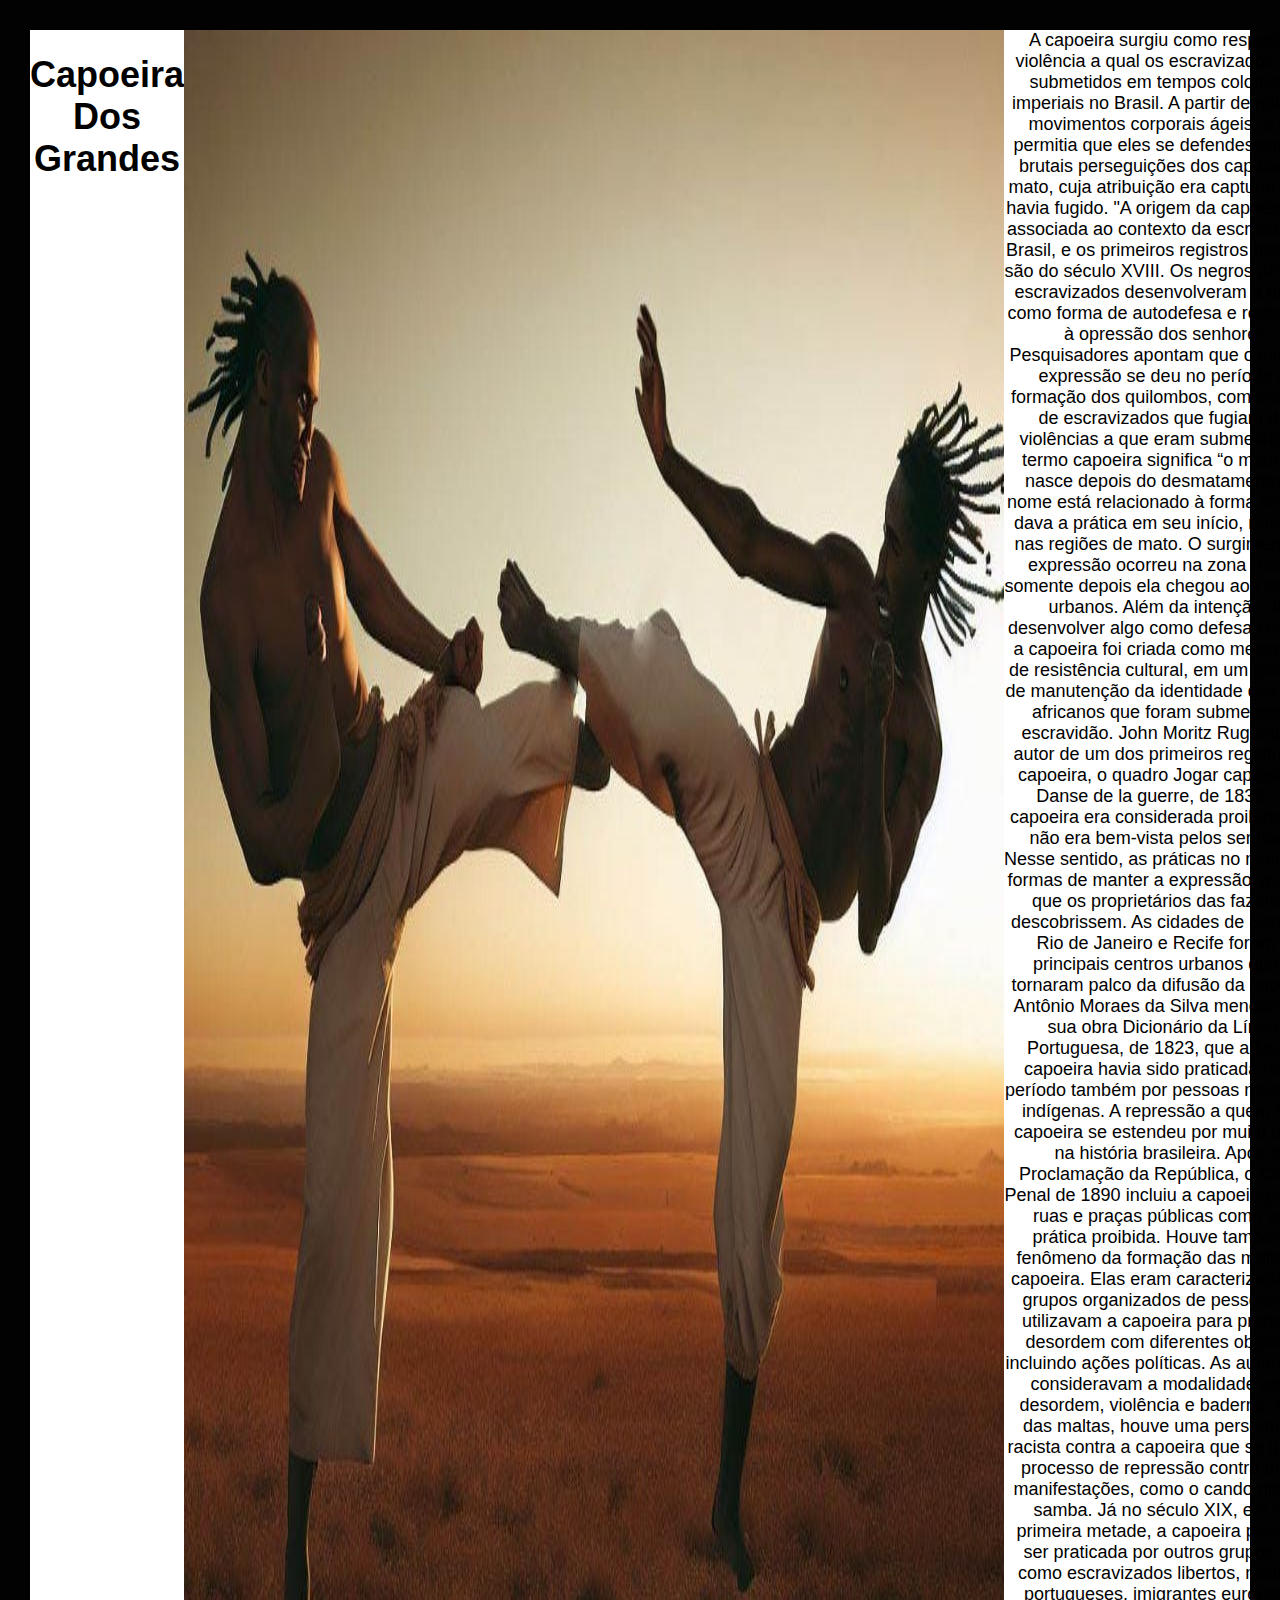
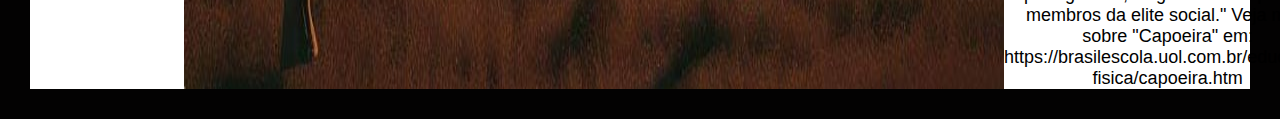
<file: index.html>
<!DOCTYPE html>
<html lang="pt-br">
<head>
    <meta charset="UTF-8">
    <link rel="stylesheet" href="style.css">
    <meta name="viewport" content="width=device-width, initial-scale=1.0">
    <title>Ryan</title>
</head>

<body>
    <header class="cabecalho">
        <h1>Capoeira Dos Grandes</h1>
        <img class="cabecalho-imagem" src="Capoeira-Dos-Gandes.jpg" alt="Logo da Capoeira"
<p>A capoeira surgiu como resposta a violência a qual os escravizados eram submetidos em tempos coloniais e imperiais no Brasil. A partir de golpes e movimentos corporais ágeis, a luta permitia que eles se defendessem das brutais perseguições dos capitães do mato, cuja atribuição era capturar quem havia fugido. "A origem da capoeira está associada ao contexto da escravidão no Brasil, e os primeiros registros históricos são do século XVIII. Os negros africanos escravizados desenvolveram a prática como forma de autodefesa e resistência à opressão dos senhores.

    Pesquisadores apontam que o início da expressão se deu no período de formação dos quilombos, comunidades de escravizados que fugiam das violências a que eram submetidos.
    
    O termo capoeira significa “o mato que nasce depois do desmatamento”. O nome está relacionado à forma como se dava a prática em seu início, realizada nas regiões de mato. O surgimento da expressão ocorreu na zona rural, e somente depois ela chegou aos espaços urbanos.
    
    Além da intenção de desenvolver algo como defesa corporal, a capoeira foi criada como mecanismo de resistência cultural, em um processo de manutenção da identidade dos povos africanos que foram submetidos à escravidão.
    
    John Moritz Rugendas é autor de um dos primeiros registros da capoeira, o quadro Jogar capoeira ou Danse de la guerre, de 1835."
    
    "A capoeira era considerada proibida, pois não era bem-vista pelos senhores. Nesse sentido, as práticas no mato eram formas de manter a expressão viva sem que os proprietários das fazendas descobrissem.

As cidades de Salvador, Rio de Janeiro e Recife foram os principais centros urbanos que se tornaram palco da difusão da capoeira.

Antônio Moraes da Silva menciona em sua obra Dicionário da Língua Portuguesa, de 1823, que a luta da capoeira havia sido praticada nesse período também por pessoas mestiças e indígenas.

A repressão a quem fazia capoeira se estendeu por muito tempo na história brasileira. Após a Proclamação da República, o Código Penal de 1890 incluiu a capoeiragem em ruas e praças públicas como uma prática proibida.

Houve também o fenômeno da formação das maltas de capoeira. Elas eram caracterizadas por grupos organizados de pessoas que utilizavam a capoeira para promover desordem com diferentes objetivos, incluindo ações políticas.

As autoridades consideravam a modalidade como desordem, violência e baderna. Além das maltas, houve uma perseguição racista contra a capoeira que se uniu ao processo de repressão contra outras manifestações, como o candomblé e o samba.

Já no século XIX, em sua primeira metade, a capoeira passou a ser praticada por outros grupos, tais como escravizados libertos, militares, portugueses, imigrantes europeus e membros da elite social."

Veja mais sobre "Capoeira" em: https://brasilescola.uol.com.br/educacao-fisica/capoeira.htm</p>


        </header>
    
</body>
</html>
</file>
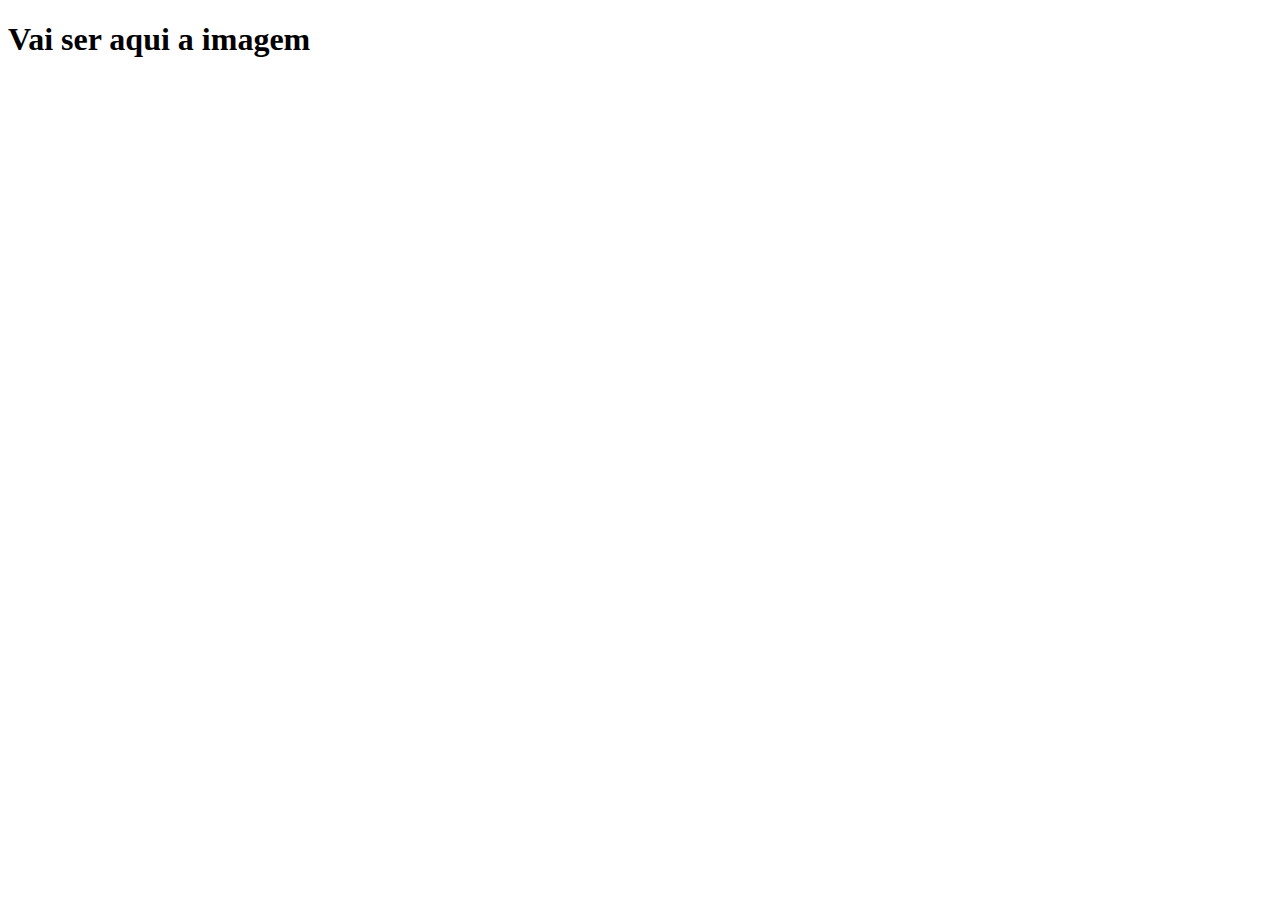
<file: indes.html>
<!DOCTYPE html>
<html lang="en">
<head>
    <meta charset="UTF-8">
    <meta name="viewport" content="width=device-width, initial-scale=1.0">
    <title>Ryan</title>
</head>
<body>
    <h1> Vai ser aqui a imagem</h1>
    
</body>
</html>
</file>
<file: style.css>
body {
    background-color: #030202;
    margin: 20px;
    padding: 10px;
}
.cabecalho{
    background-color: #ffffff;
    display: flex;
    justify-content: space-around;
    font-family: Verdana, Geneva, Tahoma, sans-serif;
    font-size: large;
    text-align: center;
}
</file>
